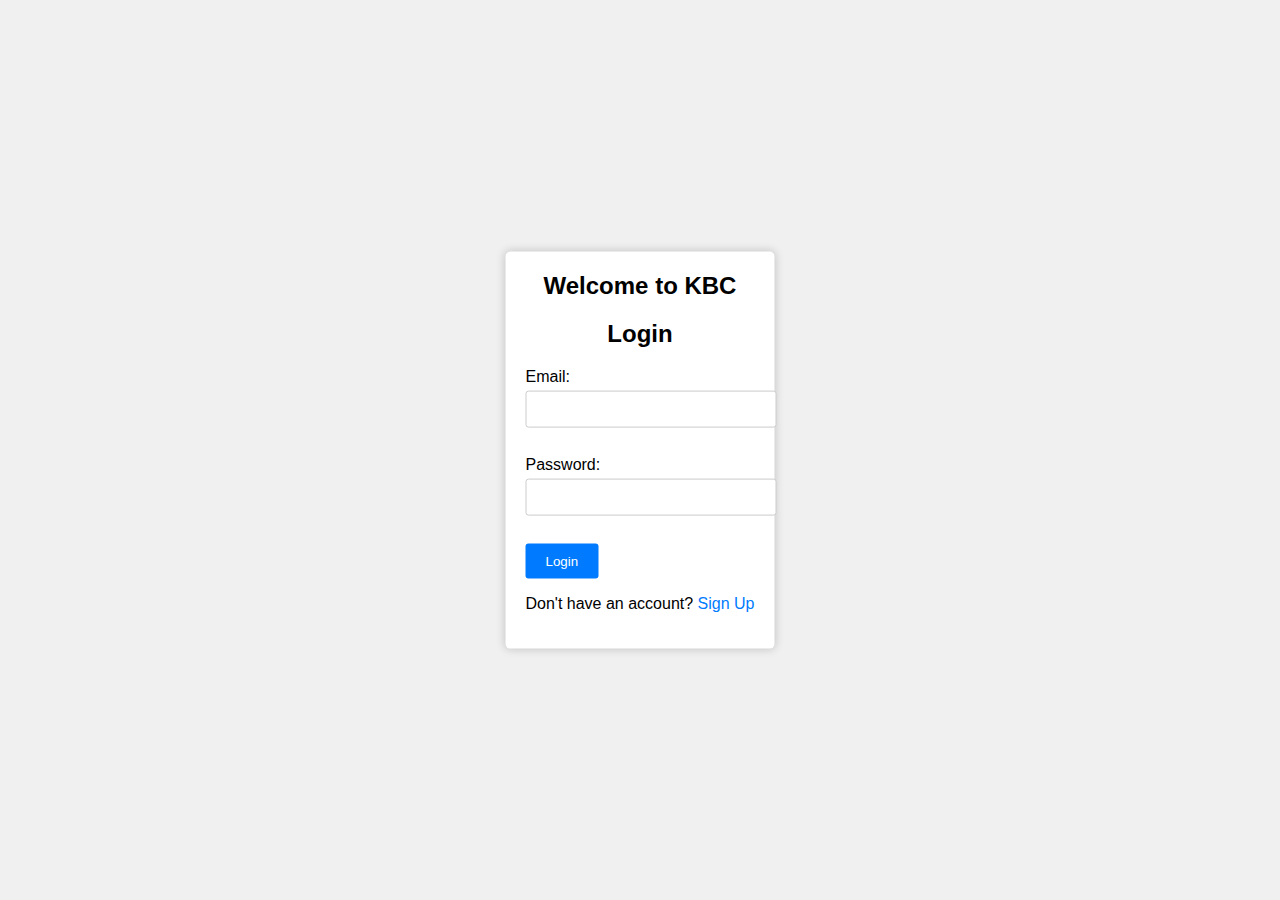
<file: index.html>
<!DOCTYPE html>
<html lang="en">
<head>
    <meta charset="UTF-8">
    <meta name="viewport" content="width=device-width, initial-scale=1.0">
    <link rel="stylesheet" href="styles.css">
    <title>Login Page</title>
</head>
<body>
    <div class="container">
        <h1>Welcome to KBC</h1>
        <h2>Login</h2>
        <form id="loginForm">
            <label for="email">Email:</label>
            <input type="email" id="email" required><br><br>
            <label for="password">Password:</label>
            <input type="password" id="password" required><br><br>
            <button type="submit">Login</button>
        </form>
        <p>Don't have an account? <a href="register.html">Sign Up</a></p>
        <p id="error" class="error"></p>
    </div>

    <script src="script.js"></script>
</body>
</html>
</file>
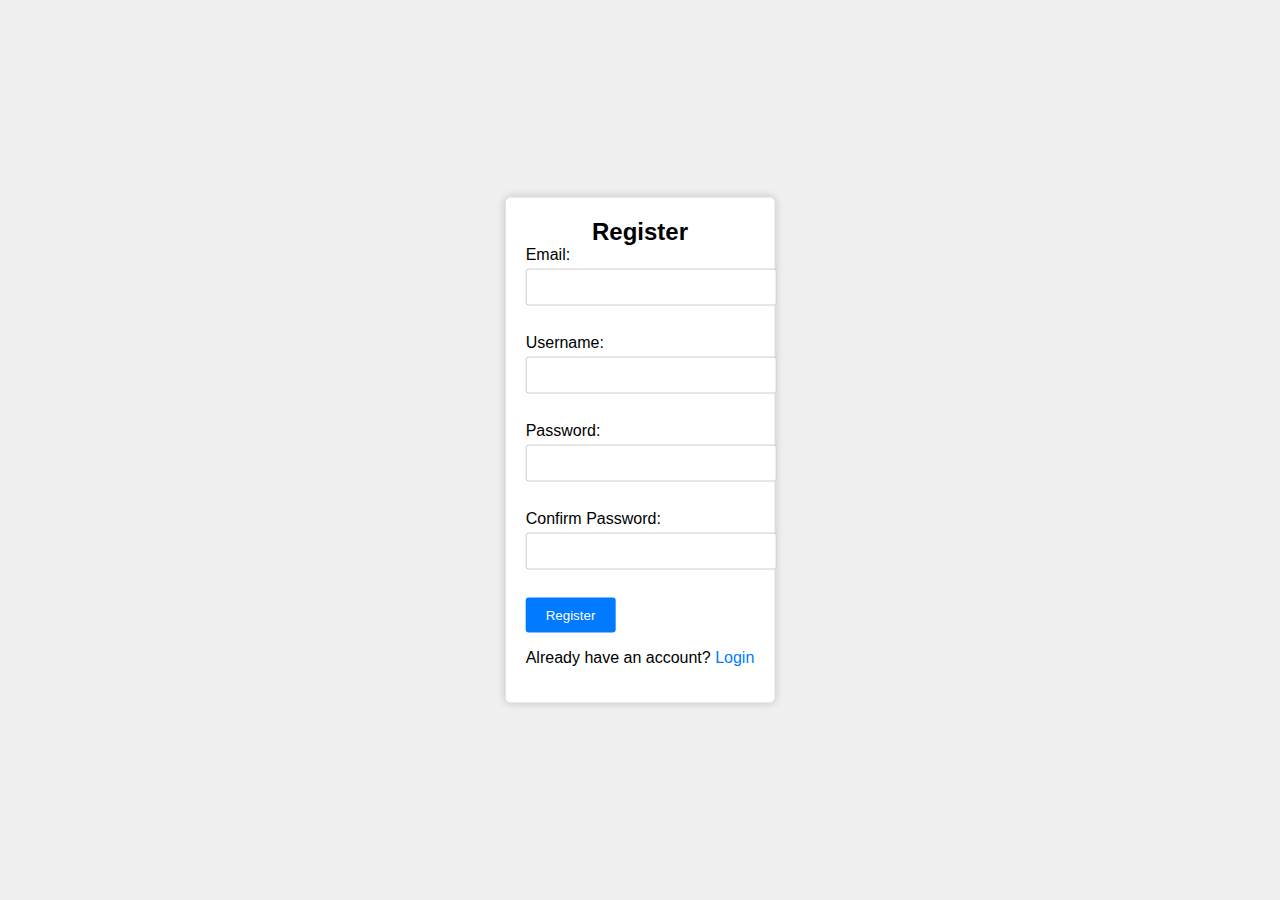
<file: register.html>
<!DOCTYPE html>
<html lang="en">
<head>
    <meta charset="UTF-8">
    <meta name="viewport" content="width=device-width, initial-scale=1.0">
    <link rel="stylesheet" href="styles.css">
    <title>Register Page</title>
</head>
<body>
    <div class="container">
        <h1>Register</h1>
        <form id="registerForm">
            <label for="email">Email:</label>
            <input type="email" id="email" required><br><br>
            <label for="username">Username:</label>
            <input type="text" id="username" required><br><br>
            <label for="password">Password:</label>
            <input type="password" id="password" required><br><br>
            <label for="confirmPassword">Confirm Password:</label>
            <input type="password" id="confirmPassword" required><br><br>
            <button type="submit">Register</button>
        </form>
        <p>Already have an account? <a href="index.html">Login</a></p>
        <p id="error" class="error"></p>
    </div>

    <script src="script.js"></script>
</body>
</html>
</file>
<file: styles.css>
body {
    font-family: Arial, sans-serif;
    background-color: #f0f0f0;
    margin: 0;
    padding: 0;
}



.container {

    position: absolute;
    top: 50%;
    left: 50%;
    transform: translate(-50%, -50%);
    max-width: fit-content;
    margin: 0 auto;
    background-color: #fff;
    padding: 20px;
    border-radius: 5px;
    box-shadow: 0px 0px 10px rgba(0, 0, 0, 0.2);
    text-align: center;
}

h1 {
    margin: 0;
    font-size: 24px;
}

form {
    text-align: left;
}

label {
    display: block;
    margin-bottom: 5px;
}

input[type="text"],
input[type="email"],
input[type="password"] {
    width: 100%;
    padding: 10px;
    margin-bottom: 10px;
    border: 1px solid #ccc;
    border-radius: 3px;
}

button {
    background-color: #007bff;
    color: #fff;
    border: none;
    padding: 10px 20px;
    border-radius: 3px;
    cursor: pointer;
}

a {
    text-decoration: none;
    color: #007bff;
}

.error {
    color: red;
}
</file>
